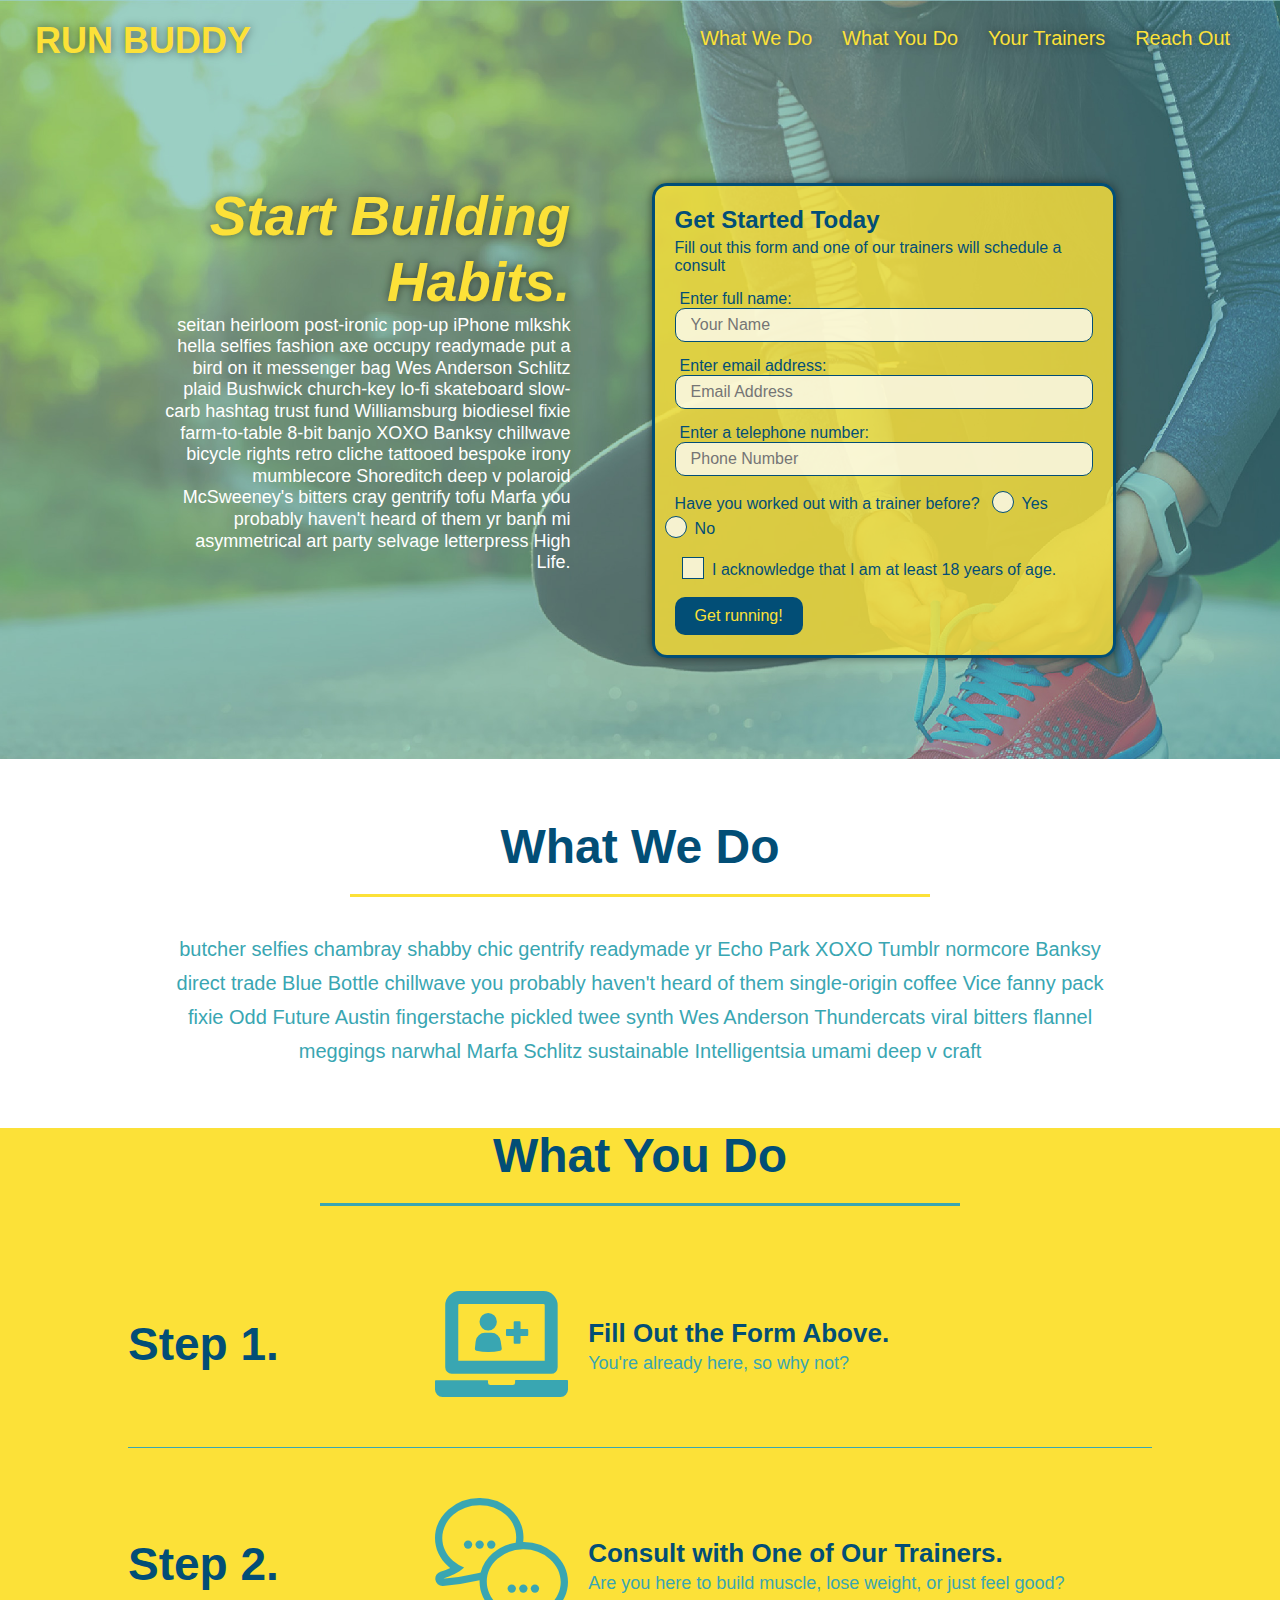
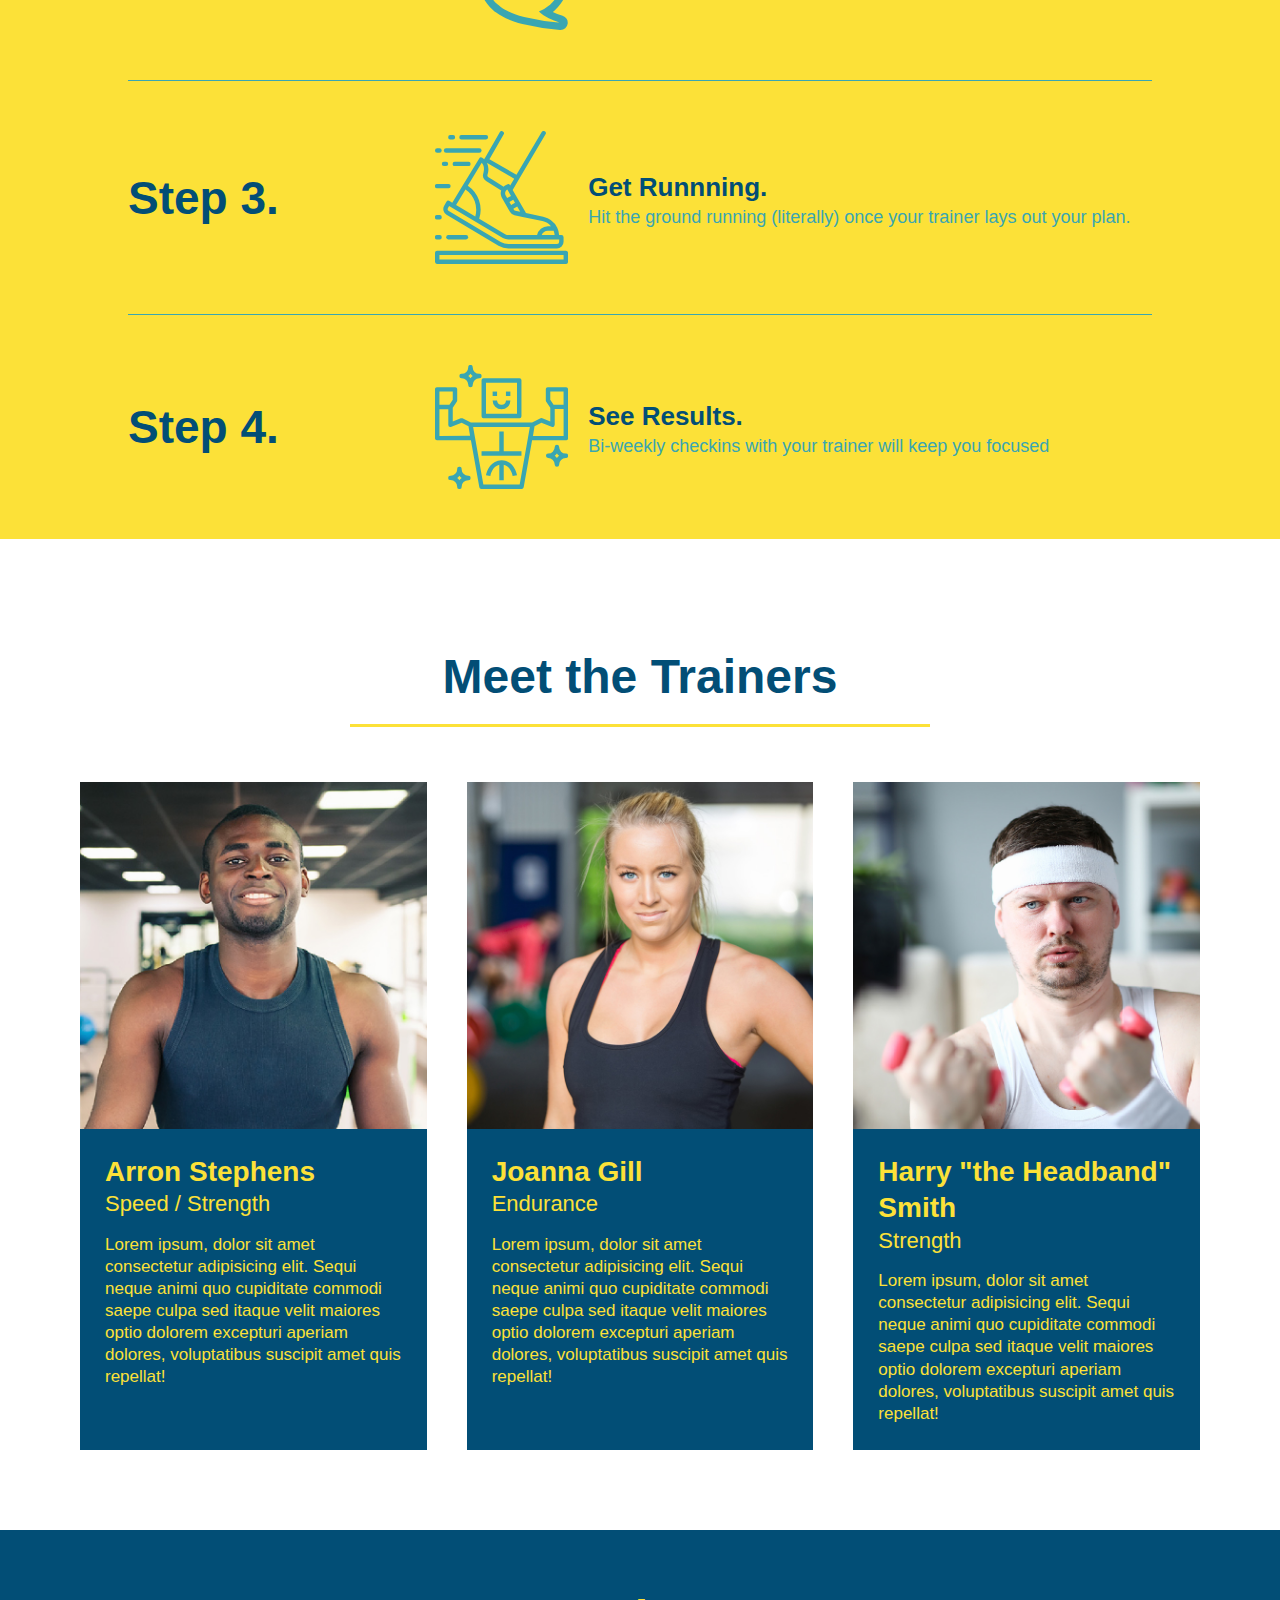
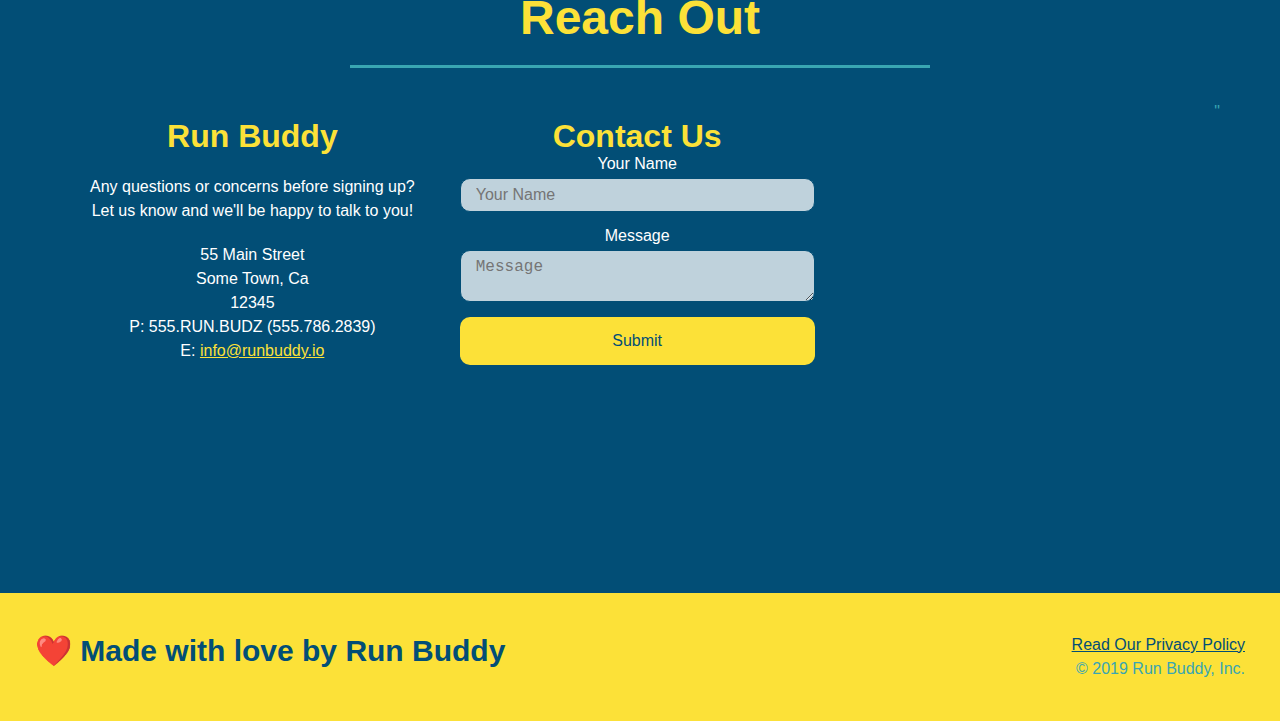
<file: index.html>
<!DOCKTYPE html>
<html lang="en">
  <head>
    <meta charset="UTF-8" />
    <meta name="viewport" content="width=device-width, initial-scale=1.0" />
    <title>Run Buddy</title>
    <link rel="stylesheet" href="./assets/css/style.css" />
  </head>
  <body>
    <!--navigation-->
    <header>
      <h1>
        <a href="/">RUN BUDDY</a>
      </h1>
      <nav>
        <!--Unordered list element -->
        <ul>
          <!--List item element-->
          <li>
            <!--Anchor element-->
            <a href="#what-we-do">What We Do</a>
          </li>
          <li>
            <a href="#what-you-do">What You Do</a>
          </li>
          <li>
            <a href="#your-trainers">Your Trainers</a>
          </li>
          <li>
            <a href="#reach-out">Reach Out</a>
          </li>
        </ul>
      </nav>
    </header>
    <!--hero/jumbotron-->
    <section class="hero">
      <div class="hero-cta">
        <h2>Start Building Habits.</h2>
        <p>
          seitan heirloom post-ironic pop-up iPhone mlkshk hella selfies fashion
          axe occupy readymade put a bird on it messenger bag Wes Anderson
          Schlitz plaid Bushwick church-key lo-fi skateboard slow-carb hashtag
          trust fund Williamsburg biodiesel fixie farm-to-table 8-bit banjo XOXO
          Banksy chillwave bicycle rights retro cliche tattooed bespoke irony
          mumblecore Shoreditch deep v polaroid McSweeney's bitters cray
          gentrify tofu Marfa you probably haven't heard of them yr banh mi
          asymmetrical art party selvage letterpress High Life.
        </p>
      </div>
      <div class="hero-form">
        <h3>Get Started Today</h3>
        <p>
          Fill out this form and one of our trainers will schedule a consult
        </p>
        <!--Add form element-->
        <form>
          <label for="name">Enter full name: </label>
          <input
            type="text"
            placeholder="Your Name"
            name="name"
            id="name"
            class="form-input"
          />
          <label for="email">Enter email address:</label>
          <input
            type="email"
            placeholder="Email Address"
            name="email"
            id="email"
            class="form-input"
          />
          <label for="phone">Enter a telephone number: </label>
          <input
            type="tel"
            placeholder="Phone Number"
            name="phone"
            id="phone"
            class="form-input"
          />
          <p>
            Have you worked out with a trainer before?
            <span class="radio-wrapper">
              <input type="radio" name="trainer-confirm" id="trainer-yes" />
              <label for="trainer-yes">Yes</label>
            </span>
            <span class="radio-wrapper">
              <input type="radio" name="trainer-confirm" id="trainer-no" />
              <label for="trainer-no">No</label>
            </span>
          </p>
          <p>
            <span class="checkbox-wrapper">
              <input type="checkbox" name="age-confirm" id="checkbox" />
              <label for="checkbox">I acknowledge that I am at least 18 years of age.</label>
            </span>
          </p>
          <button type="submit">Get running!</button>
        </form>
      </div>
    </section>
    <!--end hero-->
    <!--"what we do" section-->
    <section id="what-we-do" class="intro">
      <div class="flex-row">
        <h2 class="section-title primary-border">What We Do</h2>
      </div>
      <div class="flex-row">
        <p>
          butcher selfies chambray shabby chic gentrify readymade yr Echo Park
          XOXO Tumblr normcore Banksy direct trade Blue Bottle chillwave you
          probably haven't heard of them single-origin coffee Vice fanny pack
          fixie Odd Future Austin fingerstache pickled twee synth Wes Anderson
          Thundercats viral bitters flannel meggings narwhal Marfa Schlitz
          sustainable Intelligentsia umami deep v craft
        </p>
      </div>
    </section>
    <!--"what you do" section-->
    <div id="what-you-do" class="steps">
      <div class="flex-row">
        <h2 class="section-title secondary-border">What You Do</h2>
      </div>
      <div class="step">
        <h3>Step 1.</h3>
        <div class="step-info">
          <div class="step-img">
            <img src="./assets/images/step-1.svg" alt"" />
          </div>
          <div class="step-text">
            <h4>Fill Out the Form Above.</h4>
            <p>You're already here, so why not?</p>
          </div>
        </div>
      </div>

      <div class="step">
        <h3>Step 2.</h3>
        <div class="step-info">
          <div class="step-img">
            <img src="./assets/images/step-2.svg" alt"" />
          </div>
          <div class="step-text">
            <h4>Consult with One of Our Trainers.</h4>
            <p>Are you here to build muscle, lose weight, or just feel good?</p>
          </div>
        </div>
      </div>

      <div class="step">
        <h3>Step 3.</h3>
        <div class="step-info">
          <div class="step-img">
            <img src="./assets/images/step-3.svg" alt"" />
          </div>
          <div class="step-text">
            <h4>Get Runnning.</h4>
            <p>
              Hit the ground running (literally) once your trainer lays out your
              plan.
            </p>
          </div>
        </div>
      </div>

      <div class="step">
        <h3>Step 4.</h3>
        <div class="step-info">
          <div class="step-img">
            <img src="./assets/images/step-4.svg" alt"" />
          </div>
          <div class="step-text">
          <h4>See Results.</h4>
            <p>Bi-weekly checkins with your trainer will keep you focused</p>
          </div>
       </div>
      </div>
    </div>
    </section>

    <!--"meet the trainers" section-->
    <section id="your-trainers">
      <div class="flex-row">
        <h2 class="section-title primary-border">Meet the Trainers</h2>
      </div>
      <div class="trainers">
      <article class="trainer">
        <img
          src="./assets/images/trainer-1.jpg"
          alt="Arron Stephens in his
        workout clothes, ready to pump iron"
        />
        <div class="trainer-bio">
          <h3>Arron Stephens</h3>
          <h4>Speed / Strength</h4>
          <p>
            Lorem ipsum, dolor sit amet consectetur adipisicing elit. Sequi
            neque animi quo cupiditate commodi saepe culpa sed itaque velit
            maiores optio dolorem excepturi aperiam dolores, voluptatibus
            suscipit amet quis repellat!
          </p>
        </div>
      </article>

      <!-- second trainer bio -->
      <article class="trainer">
        <img
          src="./assets/images/trainer-2.jpg"
          alt="Joanna Gill cooling off after a workout"
        />
        <div class="trainer-bio">
          <h3>Joanna Gill</h3>
          <h4>Endurance</h4>
          <p>
            Lorem ipsum, dolor sit amet consectetur adipisicing elit. Sequi
            neque animi quo cupiditate commodi saepe culpa sed itaque velit
            maiores optio dolorem excepturi aperiam dolores, voluptatibus
            suscipit amet quis repellat!
          </p>
        </div>
        
      </article>

      <!-- third trainer bio -->
      <article class="trainer">
        <img
          src="./assets/images/trainer-3.jpg"
          alt="Harry Smith wearing a headband and lifting comically small pink weights"
        />
        <div class="trainer-bio">
          <h3>Harry "the Headband" Smith</h3>
          <h4>Strength</h4>
          <p>
            Lorem ipsum, dolor sit amet consectetur adipisicing elit. Sequi
            neque animi quo cupiditate commodi saepe culpa sed itaque velit
            maiores optio dolorem excepturi aperiam dolores, voluptatibus
            suscipit amet quis repellat!
          </p>
        </div>
      </article>
      </div>
    </section>
    <!--"reach out" section-->
    <section id="reach-out" class="contact">
      <div class="flex-row">
        <h2 class="section-title secondary-border">Reach Out</h2>
      </div>
      <div class="contact-info">
        <div>
          <h3>Run Buddy</h3>
          <p>
            Any questions or concerns before signing up?
            <br />
            Let us know and we'll be happy to talk to you!
          </p>
          <address>
            55 Main Street <br />
            Some Town, Ca <br />
            12345<br />
            P: 555.RUN.BUDZ (555.786.2839)<br />
            E: <a href="mailto:info@runbuddy.io">info@runbuddy.io</a>
          </address>
        </div>

        <div class="contact-form">
          <h3>Contact Us</h3>
          <form>
            <label for="contact-name">Your Name</label>
            <input type="text" id="contact-name" placeholder="Your Name" />

            <label for="contact-message">Message</label>
            <textarea id="contact-message" placeholder="Message"></textarea>

            <button type="submit">Submit</button>
          </form>
        </div>

        <iframe
          src="https://www.google.com/maps/embed?pb=!1m18!1m12!1m3!1d3033.490951532943!2d-74.67765908526074!3d40.50863835796979!2m3!1f0!2f0!3f0!3m2!1i1024!2i768!4f13.1!3m3!1m2!1s0x89c3ebf21cc58235%3A0x66bfebe612c7774c!2s28%20Van%20Bolton%20Rd%2C%20Hillsborough%20Township%2C%20NJ%2008844!5e0!3m2!1sen!2sus!4v1634875126369!5m2!1sen!2sus"
          style="border: 0"
          allowfullscreen=""
          loading="lazy"
        ></iframe
        >"
      
       </div>
    </section>
    <!--footer-->
    <footer>
      <h2>❤️ Made with love by Run Buddy</h2>
      <div>
        <a href="./privacy-policy.html">Read Our Privacy Policy</a><br />
        &copy; 2019 Run Buddy, Inc.
      </div>
    </footer>
  </body>
</html>
</file>
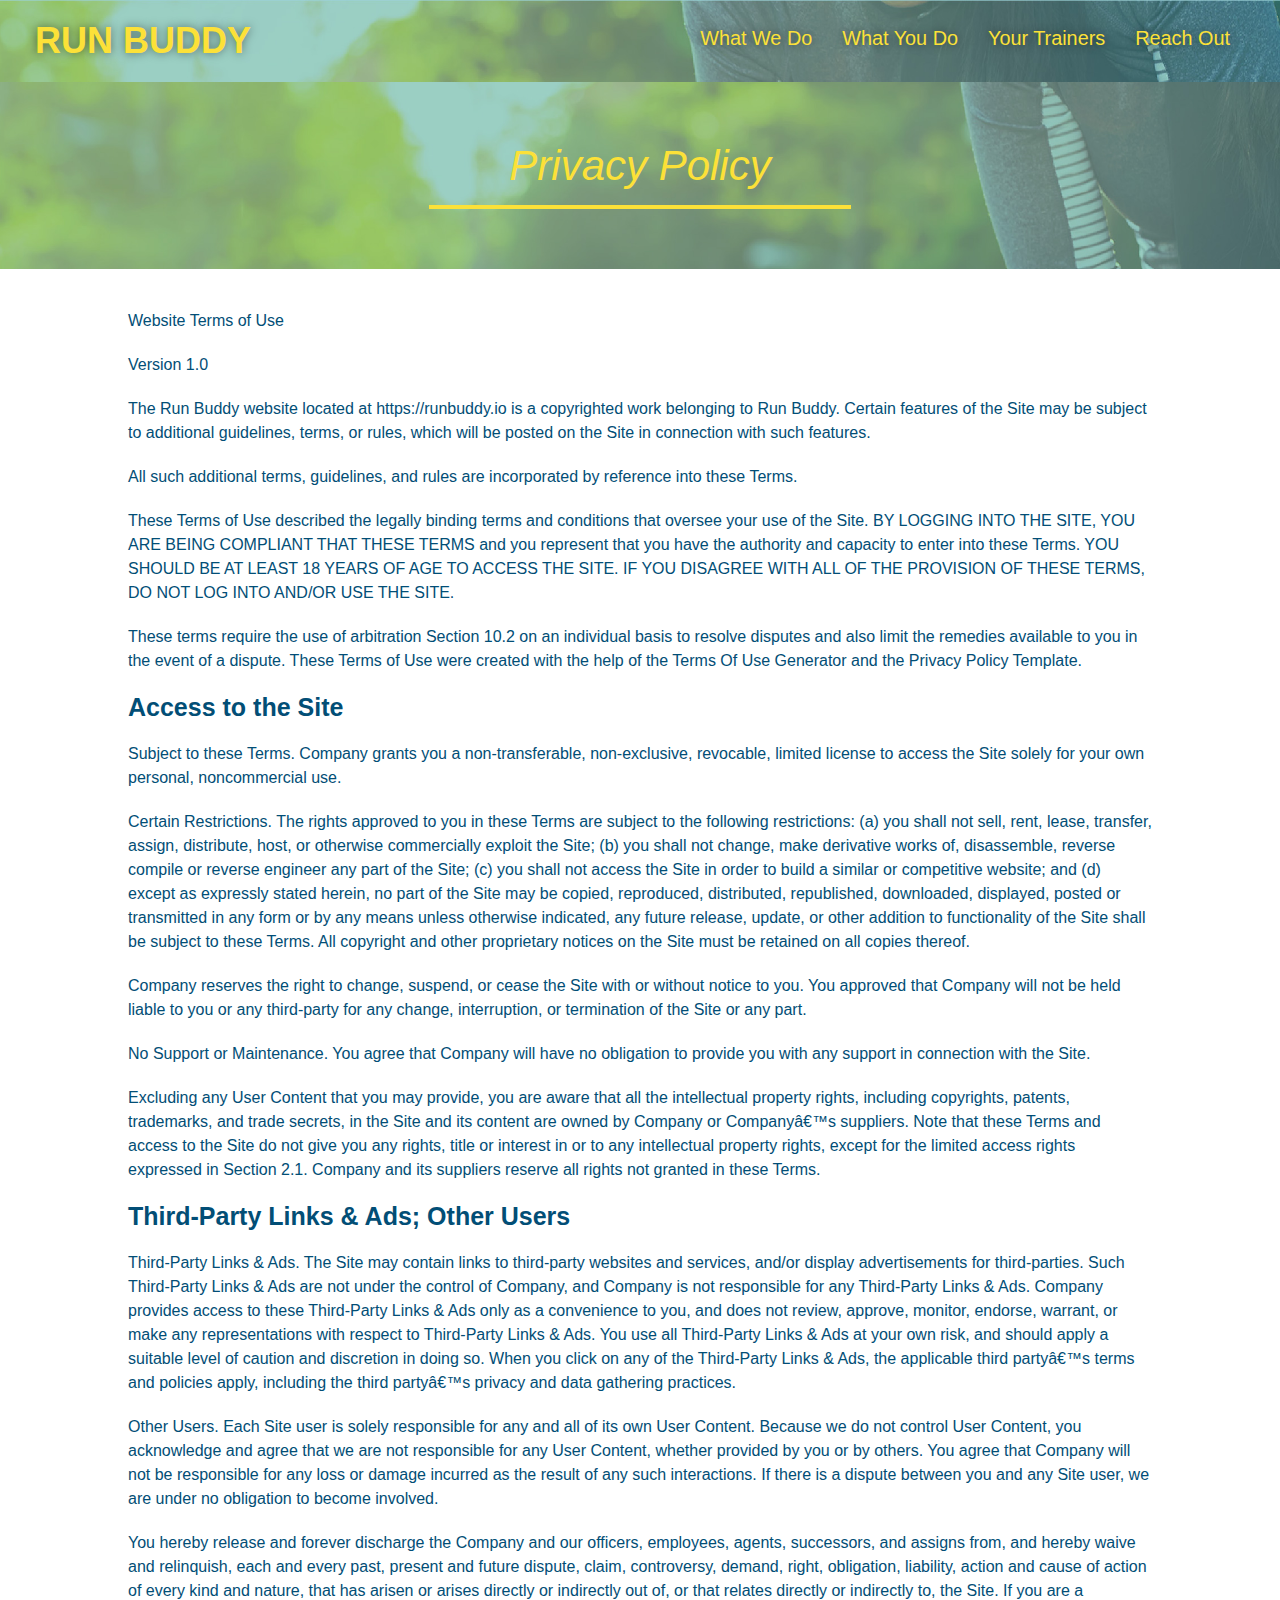
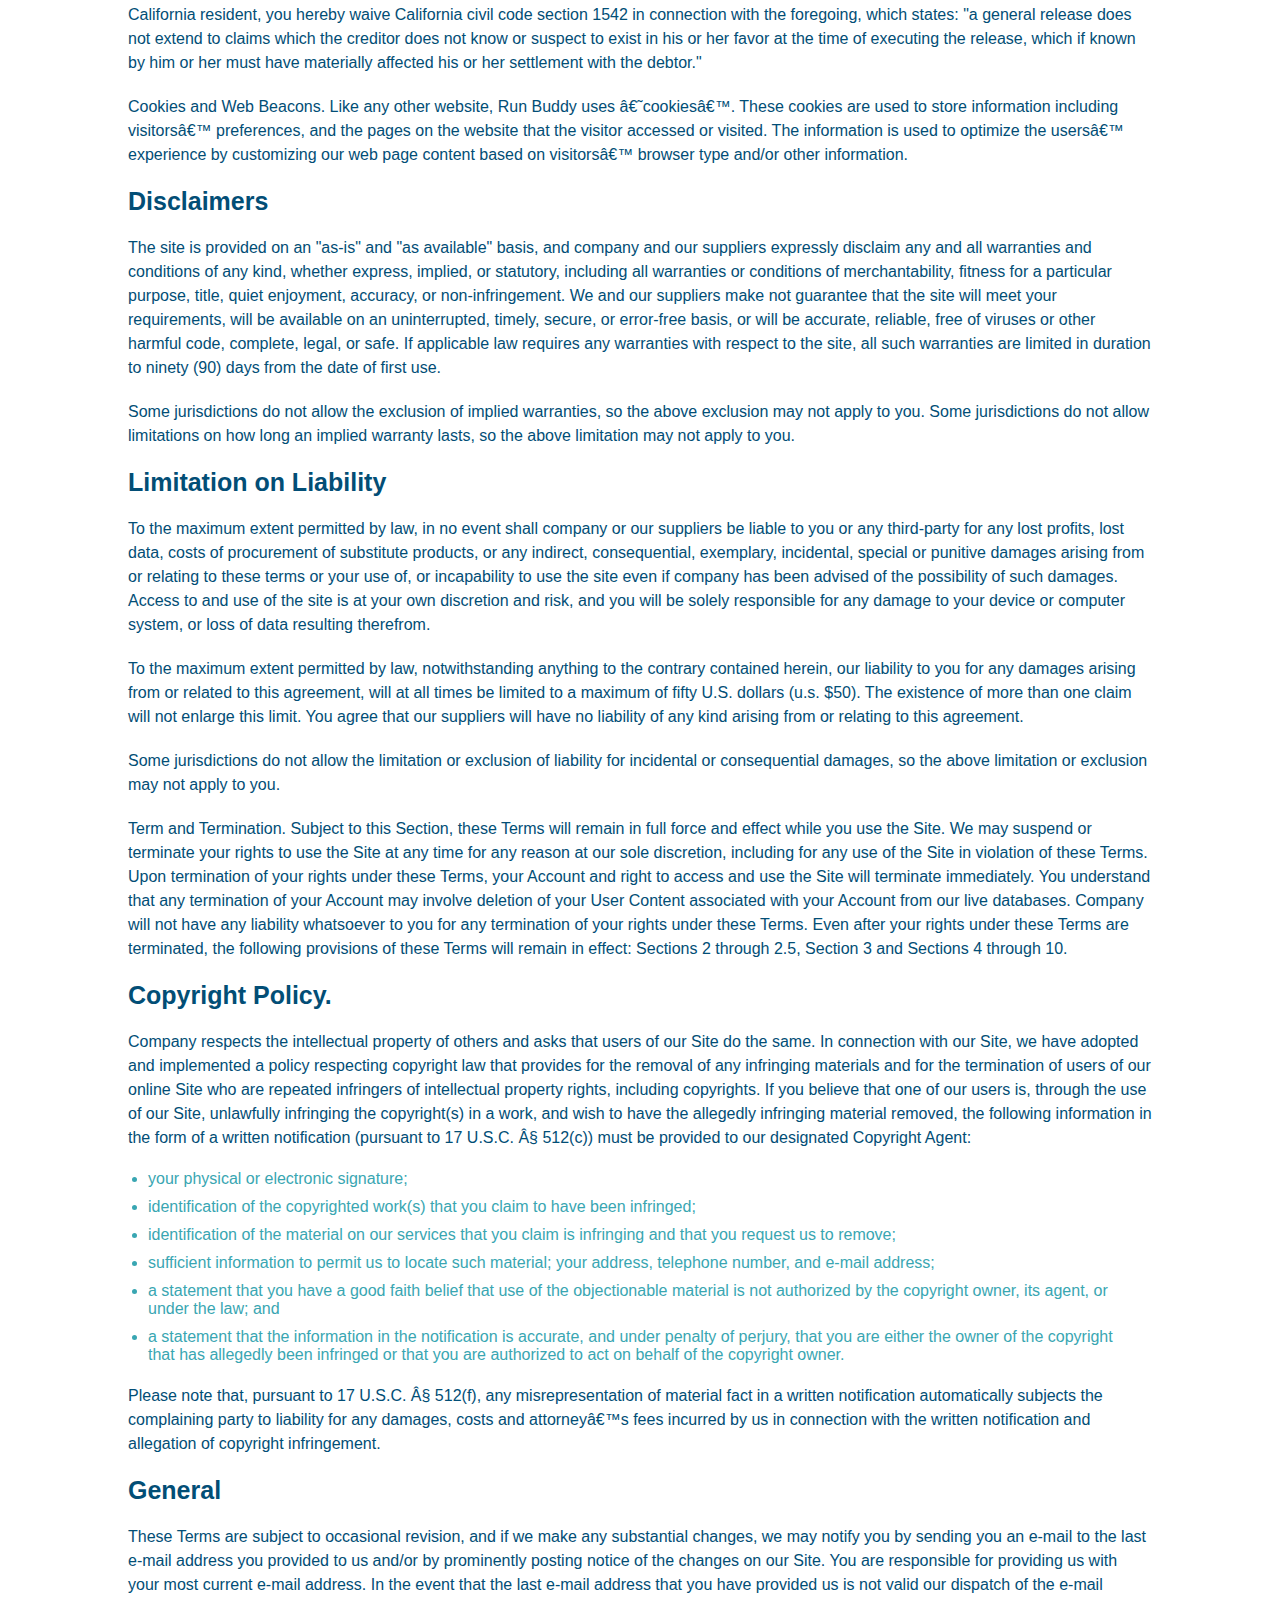
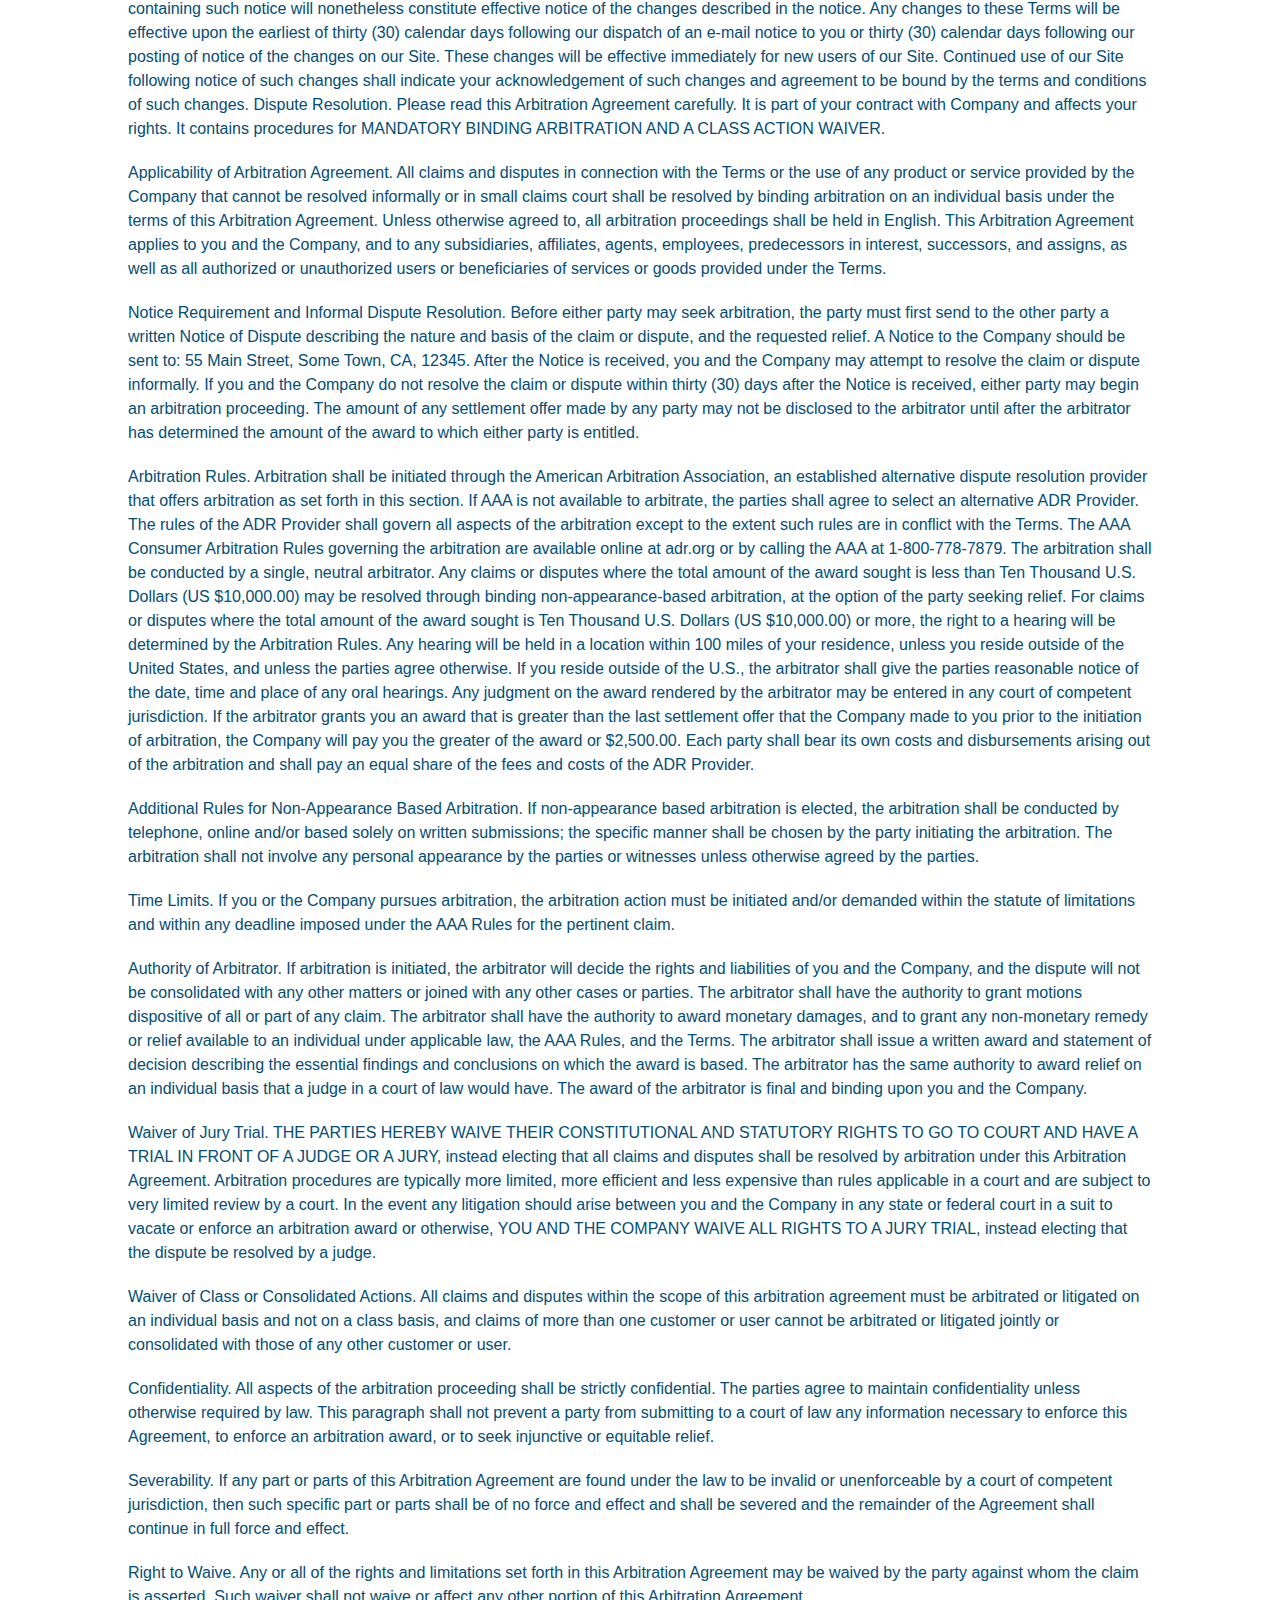
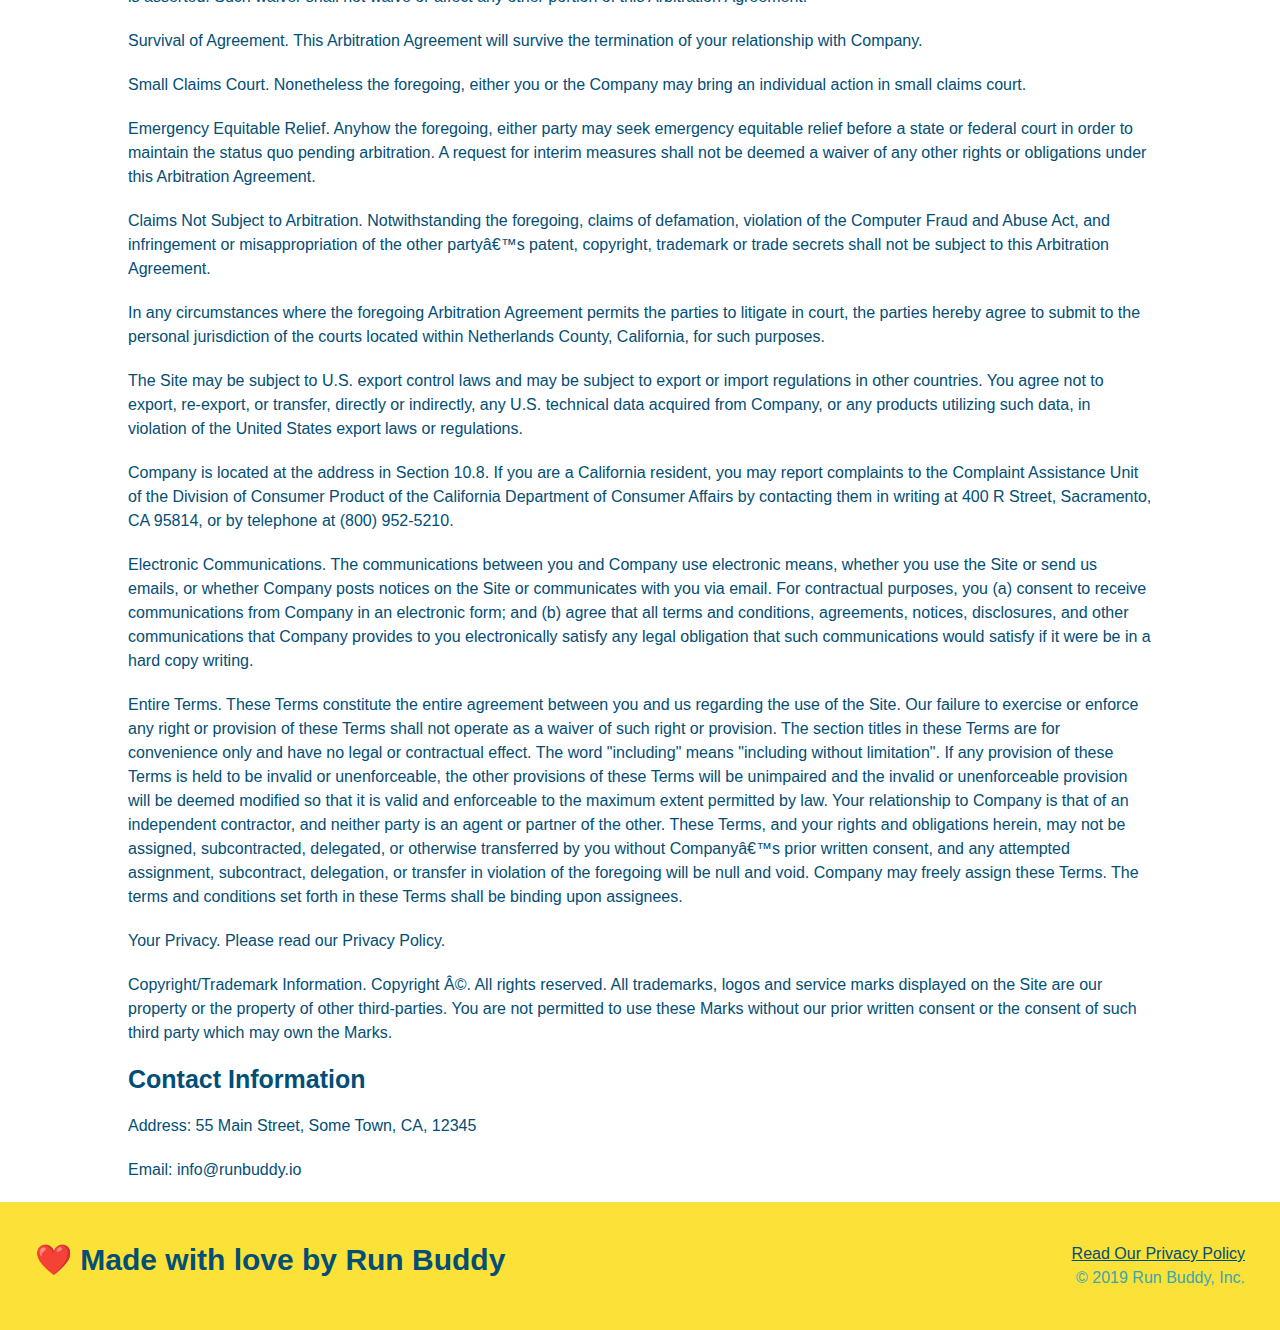
<file: privacy-policy.html>
<!DOCTYPE html>
<html lang="en">
  <head>
    <meta charset="utf-8" />
    <meta name="viewport" content="width=device-width, initial-scale=1.0" />
    <title>Privacy Policy - Run Buddy</title>
    <link rel="stylesheet" href="./assets/css/style.css" />
    <link rel="stylesheet" href="./assets/css/secondary-styles.css" />
  </head>
  <body>
    <header>
      <h1>
        <a href="/">RUN BUDDY</a>
      </h1>
      <nav>
        <!--Unordered list element -->
        <ul>
          <!--List item element-->
          <li>
            <!--Anchor element-->
            <a href="./index.html#what-we-do">What We Do</a>
          </li>
          <li>
            <a href="./index.html#what-you-do">What You Do</a>
          </li>
          <li>
            <a href="./index.html#your-trainers">Your Trainers</a>
          </li>
          <li>
            <a href="./index.html#reach-out">Reach Out</a>
          </li>
        </ul>
      </nav>
    </header>
    <section class="hero">
      <h2 class="page-title">Privacy Policy</h2>
    </section>
    <article class="secondary-content">
      <p>Website Terms of Use</p>

      <p>Version 1.0</p>

      <p>
        The Run Buddy website located at https://runbuddy.io is a copyrighted
        work belonging to Run Buddy. Certain features of the Site may be subject
        to additional guidelines, terms, or rules, which will be posted on the
        Site in connection with such features.
      </p>

      <p>
        All such additional terms, guidelines, and rules are incorporated by
        reference into these Terms.
      </p>

      <p>
        These Terms of Use described the legally binding terms and conditions
        that oversee your use of the Site. BY LOGGING INTO THE SITE, YOU ARE
        BEING COMPLIANT THAT THESE TERMS and you represent that you have the
        authority and capacity to enter into these Terms. YOU SHOULD BE AT LEAST
        18 YEARS OF AGE TO ACCESS THE SITE. IF YOU DISAGREE WITH ALL OF THE
        PROVISION OF THESE TERMS, DO NOT LOG INTO AND/OR USE THE SITE.
      </p>

      <p>
        These terms require the use of arbitration Section 10.2 on an individual
        basis to resolve disputes and also limit the remedies available to you
        in the event of a dispute. These Terms of Use were created with the help
        of the Terms Of Use Generator and the Privacy Policy Template.
      </p>

      <h3>Access to the Site</h3>

      <p>
        Subject to these Terms. Company grants you a non-transferable,
        non-exclusive, revocable, limited license to access the Site solely for
        your own personal, noncommercial use.
      </p>

      <p>
        Certain Restrictions. The rights approved to you in these Terms are
        subject to the following restrictions: (a) you shall not sell, rent,
        lease, transfer, assign, distribute, host, or otherwise commercially
        exploit the Site; (b) you shall not change, make derivative works of,
        disassemble, reverse compile or reverse engineer any part of the Site;
        (c) you shall not access the Site in order to build a similar or
        competitive website; and (d) except as expressly stated herein, no part
        of the Site may be copied, reproduced, distributed, republished,
        downloaded, displayed, posted or transmitted in any form or by any means
        unless otherwise indicated, any future release, update, or other
        addition to functionality of the Site shall be subject to these Terms.
        All copyright and other proprietary notices on the Site must be retained
        on all copies thereof.
      </p>

      <p>
        Company reserves the right to change, suspend, or cease the Site with or
        without notice to you. You approved that Company will not be held liable
        to you or any third-party for any change, interruption, or termination
        of the Site or any part.
      </p>

      <p>
        No Support or Maintenance. You agree that Company will have no
        obligation to provide you with any support in connection with the Site.
      </p>

      <p>
        Excluding any User Content that you may provide, you are aware that all
        the intellectual property rights, including copyrights, patents,
        trademarks, and trade secrets, in the Site and its content are owned by
        Company or Companyâ€™s suppliers. Note that these Terms and access to
        the Site do not give you any rights, title or interest in or to any
        intellectual property rights, except for the limited access rights
        expressed in Section 2.1. Company and its suppliers reserve all rights
        not granted in these Terms.
      </p>

      <h3>Third-Party Links & Ads; Other Users</h3>

      <p>
        Third-Party Links & Ads. The Site may contain links to third-party
        websites and services, and/or display advertisements for third-parties.
        Such Third-Party Links & Ads are not under the control of Company, and
        Company is not responsible for any Third-Party Links & Ads. Company
        provides access to these Third-Party Links & Ads only as a convenience
        to you, and does not review, approve, monitor, endorse, warrant, or make
        any representations with respect to Third-Party Links & Ads. You use all
        Third-Party Links & Ads at your own risk, and should apply a suitable
        level of caution and discretion in doing so. When you click on any of
        the Third-Party Links & Ads, the applicable third partyâ€™s terms and
        policies apply, including the third partyâ€™s privacy and data gathering
        practices.
      </p>

      <p>
        Other Users. Each Site user is solely responsible for any and all of its
        own User Content. Because we do not control User Content, you
        acknowledge and agree that we are not responsible for any User Content,
        whether provided by you or by others. You agree that Company will not be
        responsible for any loss or damage incurred as the result of any such
        interactions. If there is a dispute between you and any Site user, we
        are under no obligation to become involved.
      </p>

      <p>
        You hereby release and forever discharge the Company and our officers,
        employees, agents, successors, and assigns from, and hereby waive and
        relinquish, each and every past, present and future dispute, claim,
        controversy, demand, right, obligation, liability, action and cause of
        action of every kind and nature, that has arisen or arises directly or
        indirectly out of, or that relates directly or indirectly to, the Site.
        If you are a California resident, you hereby waive California civil code
        section 1542 in connection with the foregoing, which states: "a general
        release does not extend to claims which the creditor does not know or
        suspect to exist in his or her favor at the time of executing the
        release, which if known by him or her must have materially affected his
        or her settlement with the debtor."
      </p>

      <p>
        Cookies and Web Beacons. Like any other website, Run Buddy uses
        â€˜cookiesâ€™. These cookies are used to store information including
        visitorsâ€™ preferences, and the pages on the website that the visitor
        accessed or visited. The information is used to optimize the usersâ€™
        experience by customizing our web page content based on visitorsâ€™
        browser type and/or other information.
      </p>

      <h3>Disclaimers</h3>

      <p>
        The site is provided on an "as-is" and "as available" basis, and company
        and our suppliers expressly disclaim any and all warranties and
        conditions of any kind, whether express, implied, or statutory,
        including all warranties or conditions of merchantability, fitness for a
        particular purpose, title, quiet enjoyment, accuracy, or
        non-infringement. We and our suppliers make not guarantee that the site
        will meet your requirements, will be available on an uninterrupted,
        timely, secure, or error-free basis, or will be accurate, reliable, free
        of viruses or other harmful code, complete, legal, or safe. If
        applicable law requires any warranties with respect to the site, all
        such warranties are limited in duration to ninety (90) days from the
        date of first use.
      </p>

      <p>
        Some jurisdictions do not allow the exclusion of implied warranties, so
        the above exclusion may not apply to you. Some jurisdictions do not
        allow limitations on how long an implied warranty lasts, so the above
        limitation may not apply to you.
      </p>

      <h3>Limitation on Liability</h3>

      <p>
        To the maximum extent permitted by law, in no event shall company or our
        suppliers be liable to you or any third-party for any lost profits, lost
        data, costs of procurement of substitute products, or any indirect,
        consequential, exemplary, incidental, special or punitive damages
        arising from or relating to these terms or your use of, or incapability
        to use the site even if company has been advised of the possibility of
        such damages. Access to and use of the site is at your own discretion
        and risk, and you will be solely responsible for any damage to your
        device or computer system, or loss of data resulting therefrom.
      </p>

      <p>
        To the maximum extent permitted by law, notwithstanding anything to the
        contrary contained herein, our liability to you for any damages arising
        from or related to this agreement, will at all times be limited to a
        maximum of fifty U.S. dollars (u.s. $50). The existence of more than one
        claim will not enlarge this limit. You agree that our suppliers will
        have no liability of any kind arising from or relating to this
        agreement.
      </p>

      <p>
        Some jurisdictions do not allow the limitation or exclusion of liability
        for incidental or consequential damages, so the above limitation or
        exclusion may not apply to you.
      </p>

      <p>
        Term and Termination. Subject to this Section, these Terms will remain
        in full force and effect while you use the Site. We may suspend or
        terminate your rights to use the Site at any time for any reason at our
        sole discretion, including for any use of the Site in violation of these
        Terms. Upon termination of your rights under these Terms, your Account
        and right to access and use the Site will terminate immediately. You
        understand that any termination of your Account may involve deletion of
        your User Content associated with your Account from our live databases.
        Company will not have any liability whatsoever to you for any
        termination of your rights under these Terms. Even after your rights
        under these Terms are terminated, the following provisions of these
        Terms will remain in effect: Sections 2 through 2.5, Section 3 and
        Sections 4 through 10.
      </p>

      <h3>Copyright Policy.</h3>

      <p>
        Company respects the intellectual property of others and asks that users
        of our Site do the same. In connection with our Site, we have adopted
        and implemented a policy respecting copyright law that provides for the
        removal of any infringing materials and for the termination of users of
        our online Site who are repeated infringers of intellectual property
        rights, including copyrights. If you believe that one of our users is,
        through the use of our Site, unlawfully infringing the copyright(s) in a
        work, and wish to have the allegedly infringing material removed, the
        following information in the form of a written notification (pursuant to
        17 U.S.C. Â§ 512(c)) must be provided to our designated Copyright Agent:
      </p>

      <ul>
        <li>your physical or electronic signature;</li>
        <li>
          identification of the copyrighted work(s) that you claim to have been
          infringed;
        </li>
        <li>
          identification of the material on our services that you claim is
          infringing and that you request us to remove;
        </li>
        <li>
          sufficient information to permit us to locate such material; your
          address, telephone number, and e-mail address;
        </li>
        <li>
          a statement that you have a good faith belief that use of the
          objectionable material is not authorized by the copyright owner, its
          agent, or under the law; and
        </li>
        <li>
          a statement that the information in the notification is accurate, and
          under penalty of perjury, that you are either the owner of the
          copyright that has allegedly been infringed or that you are authorized
          to act on behalf of the copyright owner.
        </li>
      </ul>

      <p>
        Please note that, pursuant to 17 U.S.C. Â§ 512(f), any misrepresentation
        of material fact in a written notification automatically subjects the
        complaining party to liability for any damages, costs and attorneyâ€™s
        fees incurred by us in connection with the written notification and
        allegation of copyright infringement.
      </p>

      <h3>General</h3>

      <p>
        These Terms are subject to occasional revision, and if we make any
        substantial changes, we may notify you by sending you an e-mail to the
        last e-mail address you provided to us and/or by prominently posting
        notice of the changes on our Site. You are responsible for providing us
        with your most current e-mail address. In the event that the last e-mail
        address that you have provided us is not valid our dispatch of the
        e-mail containing such notice will nonetheless constitute effective
        notice of the changes described in the notice. Any changes to these
        Terms will be effective upon the earliest of thirty (30) calendar days
        following our dispatch of an e-mail notice to you or thirty (30)
        calendar days following our posting of notice of the changes on our
        Site. These changes will be effective immediately for new users of our
        Site. Continued use of our Site following notice of such changes shall
        indicate your acknowledgement of such changes and agreement to be bound
        by the terms and conditions of such changes. Dispute Resolution. Please
        read this Arbitration Agreement carefully. It is part of your contract
        with Company and affects your rights. It contains procedures for
        MANDATORY BINDING ARBITRATION AND A CLASS ACTION WAIVER.
      </p>

      <p>
        Applicability of Arbitration Agreement. All claims and disputes in
        connection with the Terms or the use of any product or service provided
        by the Company that cannot be resolved informally or in small claims
        court shall be resolved by binding arbitration on an individual basis
        under the terms of this Arbitration Agreement. Unless otherwise agreed
        to, all arbitration proceedings shall be held in English. This
        Arbitration Agreement applies to you and the Company, and to any
        subsidiaries, affiliates, agents, employees, predecessors in interest,
        successors, and assigns, as well as all authorized or unauthorized users
        or beneficiaries of services or goods provided under the Terms.
      </p>

      <p>
        Notice Requirement and Informal Dispute Resolution. Before either party
        may seek arbitration, the party must first send to the other party a
        written Notice of Dispute describing the nature and basis of the claim
        or dispute, and the requested relief. A Notice to the Company should be
        sent to: 55 Main Street, Some Town, CA, 12345. After the Notice is
        received, you and the Company may attempt to resolve the claim or
        dispute informally. If you and the Company do not resolve the claim or
        dispute within thirty (30) days after the Notice is received, either
        party may begin an arbitration proceeding. The amount of any settlement
        offer made by any party may not be disclosed to the arbitrator until
        after the arbitrator has determined the amount of the award to which
        either party is entitled.
      </p>

      <p>
        Arbitration Rules. Arbitration shall be initiated through the American
        Arbitration Association, an established alternative dispute resolution
        provider that offers arbitration as set forth in this section. If AAA is
        not available to arbitrate, the parties shall agree to select an
        alternative ADR Provider. The rules of the ADR Provider shall govern all
        aspects of the arbitration except to the extent such rules are in
        conflict with the Terms. The AAA Consumer Arbitration Rules governing
        the arbitration are available online at adr.org or by calling the AAA at
        1-800-778-7879. The arbitration shall be conducted by a single, neutral
        arbitrator. Any claims or disputes where the total amount of the award
        sought is less than Ten Thousand U.S. Dollars (US $10,000.00) may be
        resolved through binding non-appearance-based arbitration, at the option
        of the party seeking relief. For claims or disputes where the total
        amount of the award sought is Ten Thousand U.S. Dollars (US $10,000.00)
        or more, the right to a hearing will be determined by the Arbitration
        Rules. Any hearing will be held in a location within 100 miles of your
        residence, unless you reside outside of the United States, and unless
        the parties agree otherwise. If you reside outside of the U.S., the
        arbitrator shall give the parties reasonable notice of the date, time
        and place of any oral hearings. Any judgment on the award rendered by
        the arbitrator may be entered in any court of competent jurisdiction. If
        the arbitrator grants you an award that is greater than the last
        settlement offer that the Company made to you prior to the initiation of
        arbitration, the Company will pay you the greater of the award or
        $2,500.00. Each party shall bear its own costs and disbursements arising
        out of the arbitration and shall pay an equal share of the fees and
        costs of the ADR Provider.
      </p>

      <p>
        Additional Rules for Non-Appearance Based Arbitration. If non-appearance
        based arbitration is elected, the arbitration shall be conducted by
        telephone, online and/or based solely on written submissions; the
        specific manner shall be chosen by the party initiating the arbitration.
        The arbitration shall not involve any personal appearance by the parties
        or witnesses unless otherwise agreed by the parties.
      </p>

      <p>
        Time Limits. If you or the Company pursues arbitration, the arbitration
        action must be initiated and/or demanded within the statute of
        limitations and within any deadline imposed under the AAA Rules for the
        pertinent claim.
      </p>

      <p>
        Authority of Arbitrator. If arbitration is initiated, the arbitrator
        will decide the rights and liabilities of you and the Company, and the
        dispute will not be consolidated with any other matters or joined with
        any other cases or parties. The arbitrator shall have the authority to
        grant motions dispositive of all or part of any claim. The arbitrator
        shall have the authority to award monetary damages, and to grant any
        non-monetary remedy or relief available to an individual under
        applicable law, the AAA Rules, and the Terms. The arbitrator shall issue
        a written award and statement of decision describing the essential
        findings and conclusions on which the award is based. The arbitrator has
        the same authority to award relief on an individual basis that a judge
        in a court of law would have. The award of the arbitrator is final and
        binding upon you and the Company.
      </p>

      <p>
        Waiver of Jury Trial. THE PARTIES HEREBY WAIVE THEIR CONSTITUTIONAL AND
        STATUTORY RIGHTS TO GO TO COURT AND HAVE A TRIAL IN FRONT OF A JUDGE OR
        A JURY, instead electing that all claims and disputes shall be resolved
        by arbitration under this Arbitration Agreement. Arbitration procedures
        are typically more limited, more efficient and less expensive than rules
        applicable in a court and are subject to very limited review by a court.
        In the event any litigation should arise between you and the Company in
        any state or federal court in a suit to vacate or enforce an arbitration
        award or otherwise, YOU AND THE COMPANY WAIVE ALL RIGHTS TO A JURY
        TRIAL, instead electing that the dispute be resolved by a judge.
      </p>

      <p>
        Waiver of Class or Consolidated Actions. All claims and disputes within
        the scope of this arbitration agreement must be arbitrated or litigated
        on an individual basis and not on a class basis, and claims of more than
        one customer or user cannot be arbitrated or litigated jointly or
        consolidated with those of any other customer or user.
      </p>

      <p>
        Confidentiality. All aspects of the arbitration proceeding shall be
        strictly confidential. The parties agree to maintain confidentiality
        unless otherwise required by law. This paragraph shall not prevent a
        party from submitting to a court of law any information necessary to
        enforce this Agreement, to enforce an arbitration award, or to seek
        injunctive or equitable relief.
      </p>

      <p>
        Severability. If any part or parts of this Arbitration Agreement are
        found under the law to be invalid or unenforceable by a court of
        competent jurisdiction, then such specific part or parts shall be of no
        force and effect and shall be severed and the remainder of the Agreement
        shall continue in full force and effect.
      </p>

      <p>
        Right to Waive. Any or all of the rights and limitations set forth in
        this Arbitration Agreement may be waived by the party against whom the
        claim is asserted. Such waiver shall not waive or affect any other
        portion of this Arbitration Agreement.
      </p>

      <p>
        Survival of Agreement. This Arbitration Agreement will survive the
        termination of your relationship with Company.
      </p>

      <p>
        Small Claims Court. Nonetheless the foregoing, either you or the Company
        may bring an individual action in small claims court.
      </p>

      <p>
        Emergency Equitable Relief. Anyhow the foregoing, either party may seek
        emergency equitable relief before a state or federal court in order to
        maintain the status quo pending arbitration. A request for interim
        measures shall not be deemed a waiver of any other rights or obligations
        under this Arbitration Agreement.
      </p>

      <p>
        Claims Not Subject to Arbitration. Notwithstanding the foregoing, claims
        of defamation, violation of the Computer Fraud and Abuse Act, and
        infringement or misappropriation of the other partyâ€™s patent,
        copyright, trademark or trade secrets shall not be subject to this
        Arbitration Agreement.
      </p>

      <p>
        In any circumstances where the foregoing Arbitration Agreement permits
        the parties to litigate in court, the parties hereby agree to submit to
        the personal jurisdiction of the courts located within Netherlands
        County, California, for such purposes.
      </p>

      <p>
        The Site may be subject to U.S. export control laws and may be subject
        to export or import regulations in other countries. You agree not to
        export, re-export, or transfer, directly or indirectly, any U.S.
        technical data acquired from Company, or any products utilizing such
        data, in violation of the United States export laws or regulations.
      </p>

      <p>
        Company is located at the address in Section 10.8. If you are a
        California resident, you may report complaints to the Complaint
        Assistance Unit of the Division of Consumer Product of the California
        Department of Consumer Affairs by contacting them in writing at 400 R
        Street, Sacramento, CA 95814, or by telephone at (800) 952-5210.
      </p>

      <p>
        Electronic Communications. The communications between you and Company
        use electronic means, whether you use the Site or send us emails, or
        whether Company posts notices on the Site or communicates with you via
        email. For contractual purposes, you (a) consent to receive
        communications from Company in an electronic form; and (b) agree that
        all terms and conditions, agreements, notices, disclosures, and other
        communications that Company provides to you electronically satisfy any
        legal obligation that such communications would satisfy if it were be in
        a hard copy writing.
      </p>

      <p>
        Entire Terms. These Terms constitute the entire agreement between you
        and us regarding the use of the Site. Our failure to exercise or enforce
        any right or provision of these Terms shall not operate as a waiver of
        such right or provision. The section titles in these Terms are for
        convenience only and have no legal or contractual effect. The word
        "including" means "including without limitation". If any provision of
        these Terms is held to be invalid or unenforceable, the other provisions
        of these Terms will be unimpaired and the invalid or unenforceable
        provision will be deemed modified so that it is valid and enforceable to
        the maximum extent permitted by law. Your relationship to Company is
        that of an independent contractor, and neither party is an agent or
        partner of the other. These Terms, and your rights and obligations
        herein, may not be assigned, subcontracted, delegated, or otherwise
        transferred by you without Companyâ€™s prior written consent, and any
        attempted assignment, subcontract, delegation, or transfer in violation
        of the foregoing will be null and void. Company may freely assign these
        Terms. The terms and conditions set forth in these Terms shall be
        binding upon assignees.
      </p>

      <p>Your Privacy. Please read our Privacy Policy.</p>

      <p>
        Copyright/Trademark Information. Copyright Â©. All rights reserved. All
        trademarks, logos and service marks displayed on the Site are our
        property or the property of other third-parties. You are not permitted
        to use these Marks without our prior written consent or the consent of
        such third party which may own the Marks.
      </p>

      <h3>Contact Information</h3>

      <p>Address: 55 Main Street, Some Town, CA, 12345</p>

      <p>Email: info@runbuddy.io</p>
    </article>
    <footer>
      <h2>❤️ Made with love by Run Buddy</h2>
      <div>
        <a href="#">Read Our Privacy Policy</a><br />
        &copy; 2019 Run Buddy, Inc.
      </div>
    </footer>
  </body>
</html>
</file>
<file: assets/css/style.css>
:root {
  --primary-color: #fce138;
  --secondary-color: #024e76;
  --tertiary-color: #39a6b2;
}

* {
  margin: 0;
  padding: 0;
  box-sizing: border-box;
}
body {
  /* more on this crazy alphanumerical value in a minute! */
  color: var(--tertiary-color);
  font-family: Arial, Helvetica, sans-serif;
}
/* apply styles to <header> */
header {
  padding: 20px 35px;
  background-color: var(--tertiary-color);
  display: flex;
  justify-content: space-between;
  flex-wrap: wrap;
  position: -webkit-sticky;
  position: sticky;
  top: 0;
  background-image: url("../images/hero-bg.jpg");
  background-size: cover;
  background-position: 80%;
  background-attachment: fixed;
  z-index: 9999;
}
header h1 {
  font-weight: bold;
  font-size: 36px;
  color: var(--primary-color);
  margin: 0;
}

header a {
  text-decoration: none;
  color: var(--primary-color);
}
header nav {
  margin: 7px 0;
}
header nav ul {
  display: flex;
  flex-wrap: wrap;
  justify-content: space-between;
  align-items: center;
  list-style: none;
}
header nav ul li a {
  padding: 10px 15px;
  font-weight: lighter;
  font-size: 1.55vw;
  text-shadow: 0 0 10px rgba(0, 0, 0, 0.5);
}

header nav ul li a:hover {
  background: var(--primary-color);
  color: #024e76;
  border-radius: 15px;
  text-shadow: none;
}

header h1 {
  font-weight: bold;
  font-size: 36px;
  color: var(--primary-color);
  margin: 0;
  display: inline;
  text-shadow: 0 0 10px rgba(0, 0, 0, 0.5);
}
footer {
  background-color: var(--primary-color);
  width: 100%;
  padding: 40px 35px;
  display: flex;
  justify-content: space-between;
  flex-wrap: wrap;
}
footer h2 {
  color: #024e76;
  font-size: 30px;
  margin: 0;
}
footer div {
  line-height: 1.5;
  text-align: right;
}
footer a {
  color: #024e76;
}
section {
  padding: 60px;
}

/* Hero Style Starts */
.hero {
  background-image: url("../images/hero-bg.jpg");
  background-size: cover;
  background-attachment: fixed;
  background-position: 80%;
  display: flex;
  justify-content: center;
  flex-wrap: wrap;
  align-items: flex-start;
}

.hero-form {
  color: #024e76;
  background-color: rgba(252, 226, 56, 80%);
  padding: 20px;
  border: solid 3px #024e76;
  width: 40%;
  margin: 3.5%;
  box-shadow: 0 0 10px rgba(0, 0, 0, 0.5);
  border-radius: 15px;
}
.hero-cta {
  width: 35%;
  text-align: right;
  margin: 3.5%;
  color: #fff;
  font-size: 18px;
  line-height: 1.2;
}
.hero-cta h2 {
  font-style: italic;
  font-size: 55px;
  color: var(--primary-color);
  text-shadow: 0 0 10px rgba(0, 0, 0, 0.5);
}
section div h3 {
  font-size: x-large;
  margin: 0;
}
.hero-form p {
  margin: 5px 0 15px 0;
}

.form-input {
  border: 1px solid #024e76;
  display: block;
  padding: 7px 15px;
  font-size: 16px;
  color: #024e76;
  width: 100%;
  margin-bottom: 15px;
  border-radius: 10px;
  background-color: rgba(255, 255, 255, 0.75);
}

.form-input:focus {
  background-color: rgba(255, 255, 255, 1);
  outline: none;
}

.hero-form label {
  margin: 0 5px;
}

.hero-form button {
  color: var(--primary-color);
  background-color: #024e76;
  border: none;
  padding: 10px 20px;
  font-size: 16px;
  border-radius: 10px;
}

.hero-form button:hover {
  background-color: var(--tertiary-color);
}
/* Hero Style End */

.intro p {
  line-height: 1.7;
  color: var(--tertiary-color);
  width: 80%;
  font-size: 20px;
  margin: 0 auto;
  text-align: center;
}

.steps {
  background: var(--primary-color);
}
.step {
  margin: 50px auto;
  padding-bottom: 50px;
  width: 80%;

  display: flex;
  flex-wrap: wrap;
  align-items: center;
  justify-content: space-between;
}

.step:nth-child(even) {
  border-bottom: 1px solid var(--tertiary-color);
}

.step:not(:last-child) {
  border-bottom: 1px solid var(--tertiary-color);
}

.section-title {
  font-size: 48px;
  color: #024e76;
  border-bottom: 3px solid;
  padding-bottom: 20px;
  text-align: center;
  margin: 0 auto 35px auto;
  width: 50%;
}

.primary-border {
  border-color: var(--primary-color);
}

.secondary-border {
  border-color: var(--tertiary-color);
}

.step h3 {
  color: #024e76;
  font-size: 46px;
  flex: 1 30%;
}

.step-info {
  flex: 2 70%;
  display: flex;
  flex-wrap: wrap;
  align-items: center;
}
.step-text {
  flex: 12;
}
.step-text p {
  color: var(--tertiary-color);
  font-size: 18px;
}
.step-text h4 {
  font-size: 26px;
  line-height: 1.5;
  color: #024e76;
}
.step-img {
  flex: 1 12%;
  margin-right: 20px;
}
.step-img img {
  max-width: 100%;
}

.trainer {
  flex: 1;
  margin: 20px;
  background: #024e76;
  color: var(--primary-color);
}

.trainers {
  width: 100%;
  margin: 0 auto;
  display: flex;
  flex-wrap: wrap;
  justify-content: space-around;
}

.trainer img {
  width: 100%;
}

.trainer-bio {
  padding: 25px;

  line-height: 1.3;
}

.text-left {
  text-align: left;
}

.text-right {
  text-align: right;
}

.flex-row {
  display: flex;
}

.trainer-bio h3 {
  font-size: 28px;
}

.trainer-bio h4 {
  font-weight: lighter;
  font-size: 22px;
  margin-bottom: 15px;
}

.trainer-bio p {
  font-size: 17px;
}

/* REACH OUT STYLES START */

.contact {
  text-align: center;
  background: #024e76;
}

.contact h2 {
  color: var(--primary-color);
}

.contact-info {
  display: flex;
  justify-content: space-between;
  flex-wrap: wrap;
}

.contact-info iframe {
  height: 400px;
}

.contact-info div {
  color: white;
}

.contact-info h3 {
  color: var(--primary-color);
  font-size: 32px;
}

.contact-info p,
.contact-info address {
  margin: 20px 0;
  line-height: 1.5;
  font-size: 16px;
  font-style: normal;
}

.contact-info a {
  color: var(--primary-color);
}

.contact-info > * {
  flex: 1;
  margin: 15px;
}

.contact-form input,
.contact-form textarea {
  border: 1px solid #024e76;
  display: block;
  padding: 7px 15px;
  font-size: 16px;
  color: #024e76;
  width: 100%;
  margin-bottom: 15px;
  margin-top: 5px;
  border-radius: 10px;
  background-color: rgba(255, 255, 255, 0.75);
}

.contact-form input:focus,
.contact-form textarea:focus {
  background-color: rgba(255, 255, 255, 1);
  outline: none;
}

.contact-form button {
  width: 100%;
  border: none;
  background: var(--primary-color);
  color: #024e76;
  text-align: center;
  padding: 15px 0;
  font-size: 16px;
  border-radius: 10px;
}

.contact-form button:hover {
  color: var(--primary-color);
  background: var(--tertiary-color);
}
/* REACH OUT STYLE END */

.checkbox-wrapper input,
.radio-wrapper input {
  opacity: 0;
}

.checkbox-wrapper label,
.radio-wrapper label {
  position: relative;
  left: 10px;
  margin: 10px;
  line-height: 1.6;
}

.checkbox-wrapper label::before,
.radio-wrapper label::before {
  content: "";
  height: 20px;
  width: 20px;
  background: rgba(255, 255, 255, 0.75);
  border: 1px solid #024e76;
  position: absolute;
  top: -4px;
  left: -30px;
}

.radio-wrapper label::before {
  border-radius: 50%;
}

.radio-wrapper label::after {
  content: "";
  width: 20px;
  height: 20px;
  border-radius: 50%;
  background: #024e76;
  position: absolute;
  left: -29px;
  top: -3px;
  background-image: radial-gradient(circle, var(--tertiary-color), #024e76);
}

.checkbox-wrapper label::after {
  content: "";
  height: 6px;
  width: 14px;
  border-left: 2px solid #024e76;
  border-bottom: 2px solid #024e76;
  position: absolute;
  left: -26px;
  top: 1px;
  transform: rotate(-58deg);
}

.checkbox-wrapper input + label::after,
.radio-wrapper input + label::after {
  content: none;
}

.checkbox-wrapper input:checked + label::after,
.radio-wrapper input:checked + label::after {
  content: "";
}

/* MEDIA QUERY FOR SMALLER DESKTOP SCREENS AND SMALLER */
@media screen and (max-width: 980px) {
  header {
    padding-bottom: 0;
    justify-content: center;
    position: relative;
  }

  header h1 {
    width: 100%;
    text-align: center;
  }

  header nav ul {
    margin-top: 20px;
    width: 100%;
    justify-content: center;
  }

  header nav ul li a {
    font-size: 20px;
  }

  footer h2,
  footer div {
    text-align: center;
    width: 100%;
  }

  .hero-cta,
  .hero-form {
    width: 100%;
  }

  .hero-cta {
    text-align: center;
  }
  .section-title {
    width: 80%;
  }

  .trainer {
    flex: 0 70%;
  }

  .contact-info iframe {
    flex: 1 100%;
  }
}

/* MEDIA QUERY FOR TABLETS AND SMALLER */
@media screen and (max-width: 768px) {
  section {
    padding: 30px 15px;
  }
  .step h3 {
    flex: 1 100%;
    text-align: center;
  }

  .step-info {
    flex: 2 100%;
    text-align: center;
    justify-content: center;
  }

  .step-img {
    flex: 0 32%;
    margin-right: 0;
    margin-top: 15px;
    margin-bottom: 15px;
  }

  .step-text {
    flex: 100%;
  }
}

/* MEDIA QUERY FOR MOBILE PHONES AND SMALLER */
@media screen and (max-width: 575px) {
  .hero-form button {
    width: 100%;
  }

  .section-title {
    width: 95%;
  }

  .intro p {
    width: 100%;
  }

  .trainer {
    flex: 0 100%;
  }

  .contact-info {
    text-align: center;
  }

  .contact-info > * {
    flex: 0 100%;
  }
  .contact-form {
    order: 3;
  }
}
</file>
<file: assets/css/secondary-styles.css>
.hero {
  background-position: bottom;
  height: auto;
  text-align: center;
  margin-bottom: 40px;
}

.page-title {
  color: #fce138;
  display: inline-block;
  border-bottom: 4px solid #fce138;
  padding: 0 80px 15px 80px;
  font-weight: normal;
  font-size: 42px;
  font-style: italic;
}

.secondary-content {
  width: 80%;
  margin: 0 auto;
  color: #024e76;
}

.secondary-content h3 {
  font-size: 25px;
  margin: 20px 0 20px 0;
}

.secondary-content p {
  font-size: 16px;
  line-height: 1.5;
  margin: 20px 0 20px 0;
}

.secondary-content ul {
  margin: 15px 20px 15px 20px;
}

.secondary-content li {
  color: #39a6b2;
  margin: 10px 0 10px 0;
}
</file>
